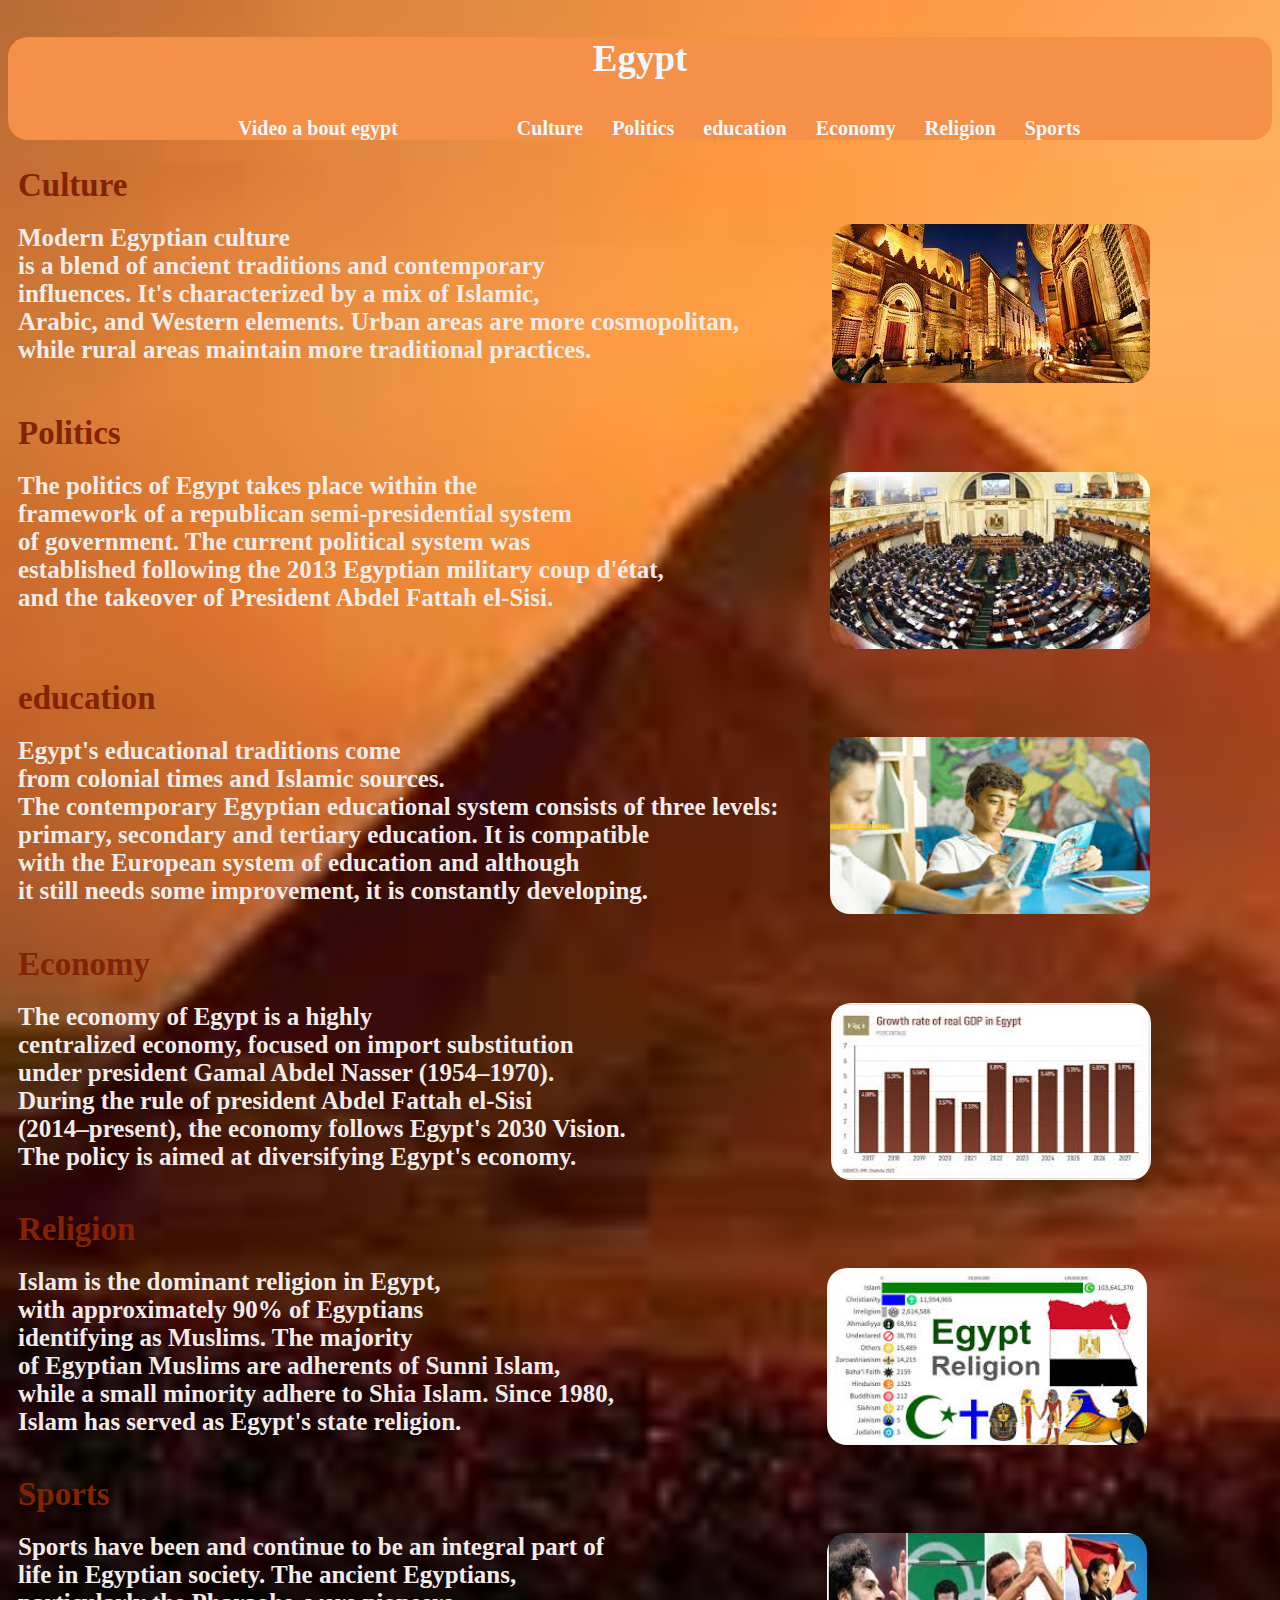
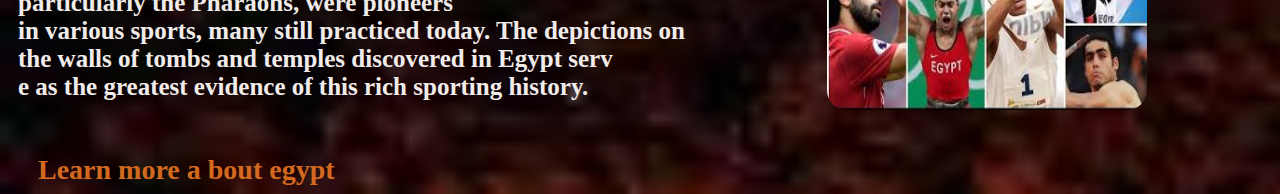
<file: egypt3.html>
<!Doctype html>
<html>
    <head>
        <title>Egypt</title>
        <link rel="stylesheet" href="egypt3.css">
    </head>
    <body>
        <header>
            <nav>
                <h3>Egypt</h3>
                <ul>
                    <li>
                        <a id="g" href="video.html">Video a bout egypt</a>
                    </li>
                    <li>
                        <a href="#Culture">Culture</a>
                    </li>
                    <li>
                        <a href="#Politics">Politics</a>
                    </li>
                    <li>
                        <a href="#education">education</a>
                    </li>
                    <li>
                        <a href="#Economy">Economy</a>
                    </li>
                    <li>
                        <a href="#Religion">Religion</a>
                    </li>
                    <li>
                        <a href="#Sports">Sports</a>
                    </li>
                </ul>
            </nav>
        </header>
        <main>
            <h2 id="Culture">Culture</h2>
        <section class="moaz">
            <p>Modern Egyptian culture<br> is a blend of ancient traditions and contemporary<br> influences. It's characterized by a mix of Islamic,<br> Arabic, and Western elements. Urban areas are more cosmopolitan,<br> while rural areas maintain more traditional practices.</p>
          <a href="https://en.wikipedia.org/wiki/Culture_of_Egypt">
            <img class="a" src="download (2).jpg" alt="cluture in egypt">
          </a>
        </section>

        <h2 id="Politics">Politics</h2>
        <section class="moaz">
            <p>The politics of Egypt takes place within the<br> framework of a republican semi-presidential system<br> of government. The current political system was <br>established following the 2013 Egyptian military coup d'état,<br> and the takeover of President Abdel Fattah el-Sisi.</p>
           <a href="https://en.wikipedia.org/wiki/Politics_of_Egypt">
            <img class="b" src="download (3).jpg" alt="Politics in egypt">
           </a>
        </section>
        
        <h2 id="education">education</h2>
        <section class="moaz">
            <p>Egypt's educational traditions come<br> from colonial times and Islamic sources.<br> The contemporary Egyptian educational system consists of three levels:<br> primary, secondary and tertiary education. It is compatible<br> with the European system of education and although<br> it still needs some improvement, it is constantly developing.</p>
           <a href="https://en.wikipedia.org/wiki/Education_in_Egypt"> 
            <img class="c" src="download (4).jpg" alt="education in egypt">
        </a>
        </section>

        <h2 id="Economy">Economy</h2>
        <section class="moaz">
            <p>The economy of Egypt is a highly<br> centralized economy, focused on import substitution <br>under president Gamal Abdel Nasser (1954–1970).<br> During the rule of president Abdel Fattah el-Sisi<br> (2014–present), the economy follows Egypt's 2030 Vision.<br> The policy is aimed at diversifying Egypt's economy.</p>
         <a href="https://en.wikipedia.org/wiki/Economy_of_Egypt">
            <img class="d" src="download (6).jpg" alt="Economy in egypt">
         </a>
        </section>

        <h2 id="Religion">Religion</h2>
        <section class="moaz">
            <p>Islam is the dominant religion in Egypt, <br>with approximately 90% of Egyptians<br> identifying as Muslims. The majority<br> of Egyptian Muslims are adherents of Sunni Islam,<br> while a small minority adhere to Shia Islam. Since 1980,<br> Islam has served as Egypt's state religion.</p>
           <a href="https://en.wikipedia.org/wiki/Religion_in_Egypt">
             <img class="e" src="download (5).jpg" alt="Religion in egypt">
        </a>
        </section>

        <h2 id="Sports">Sports</h2>
        <section class="moaz">
        <p>Sports have been and continue to be an integral part of<br> life in Egyptian society. The ancient Egyptians,<br> particularly the Pharaohs, were pioneers <br>in various sports, many still practiced today. The depictions on <br>the walls of tombs and temples discovered in Egypt serv<br>e as the greatest evidence of this rich sporting history.
        </p>
        <a href="https://beta.sis.gov.eg/en/egypt/sport/sport-in-egypt/">
            <img class="f" src="download (7).jpg" alt="sports in egypt">
        </a>
        </section>
        <footer>
            <a href="https://en.wikipedia.org/wiki/Egypt">Learn more a bout egypt</a>
        </footer>
    </main>
    </body>
</html>
</file>
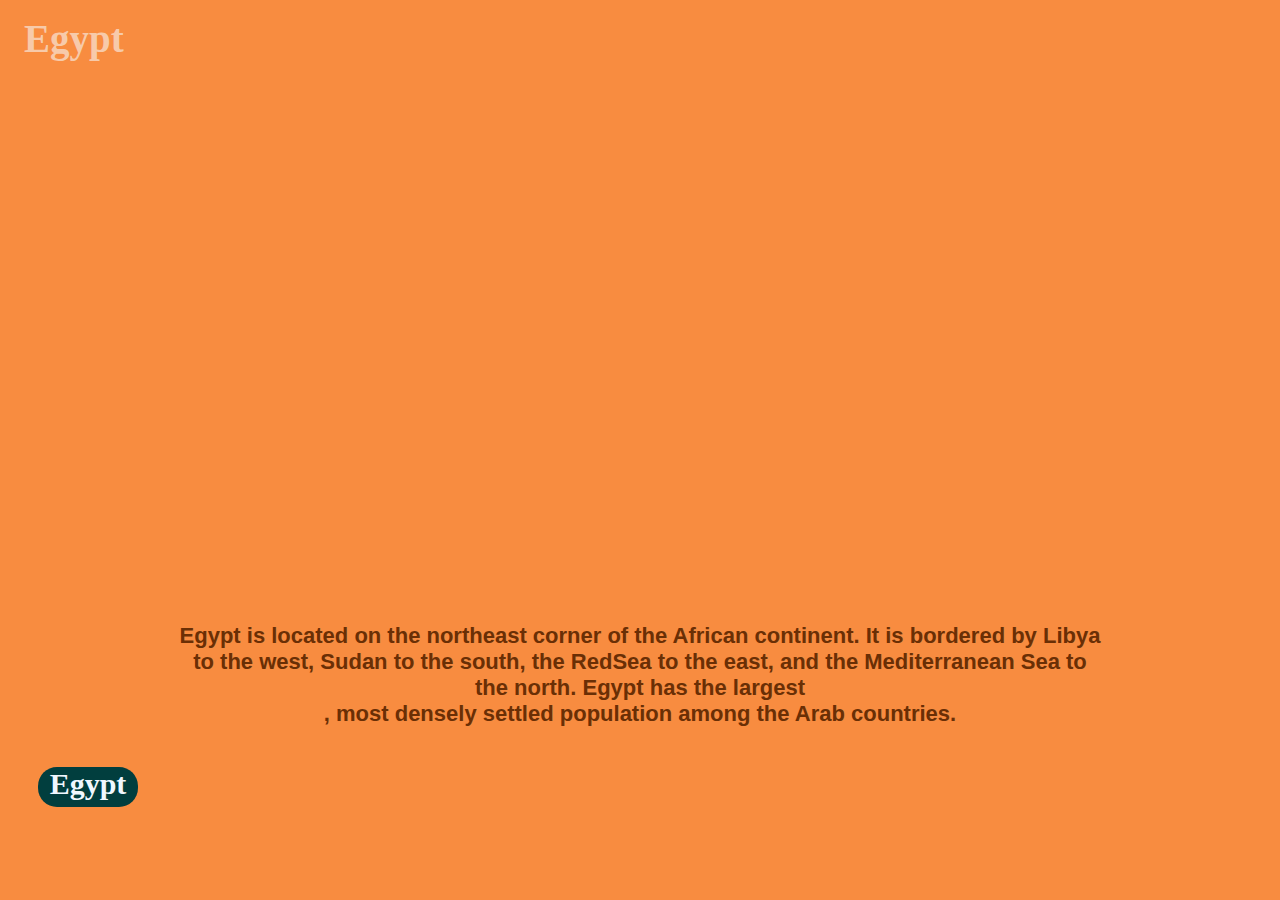
<file: video.html>
<!DOCTYPE html>
<html>
    <head>
        <title>Video a bout egypt</title>
        <link rel="stylesheet" href="video.css">
    </head>
    <body>
        <h1>Egypt</h1>
        <iframe src="https://www.youtube.com/embed/jCdoHRR4JB8?si=hhurfgRxMTq3c3NU" width="700" height="400" allowfullscreen frameborder="0"></iframe>
        <p>Egypt is located on the northeast corner of the African continent. It is bordered by Libya<br> to the west, Sudan to the south, the RedSea to the east, and the Mediterranean Sea to<br> the north. Egypt has the largest<br>, most densely settled population among the Arab countries.</p>
        <div class="mohamed">
            <a href="egypt3.html">Egypt</a>
        </div>
    </body>
</html>
</file>
<file: egypt3.css>
body{
    background-image: url(download.jpg);
    background-repeat: no-repeat;
    background-size: cover;
    font-weight: bolder;
}
header h3{
    text-align: center;
    font-size: 37px;
    color: aliceblue;
}
header{
    background-color: rgb(245, 144, 72);
    top: 0;
    border-radius: 20px;
    align-items: center;
}
nav ul{
   margin-left: 190px;
}
nav li{
    text-align: center;
    display: inline;
    margin-right: 25px;
}
nav li a{
    text-decoration: none;
    font-size: 20px;
  list-style:none ;
  color: aliceblue;
}
#g{
    margin-right: 90px;
}
.moaz{
    display:flex;
    font-weight: bolder;
    margin-left: 10px;
}
 h2{
 font-size: 33px;
 color: rgb(130, 35, 4);
 margin-bottom: 20px;
 display: flex;
 flex-direction: column;
 margin-left: 10px;
}
.moaz p{
    color: rgb(241, 236, 233);
    font-size: 25px;
    margin-top: 0;
    display: inline;
    margin-bottom: 0;
}
.moaz .a{
    border-radius: 20px;
   margin-left: 93px;
}
.moaz .a:hover{
 transform: scale(1.1);
}
.moaz .b{
    border-radius: 20px;
    margin-left: 166px;
    width: 320px;
    height: 177px;
}
.moaz .b:hover{
    transform: scale(1.1);
 }
.moaz .c{
    border-radius: 20px;
    margin-left: 51px;
    width: 320px;
    height: 177px;
}
.moaz .c:hover{
    transform: scale(1.1);
 }
.moaz .d{
    border-radius: 20px;
    margin-left: 205px;
    width: 320px;
    height: 177px;
}
.moaz .d:hover{
    transform: scale(1.1);
}
.moaz .e{
    border-radius: 20px;
    margin-left: 213px;
    width: 320px;
    height: 177px;
}
.moaz .e:hover{
    transform: scale(1.1);
}
.moaz .f{
    border-radius: 20px;
    margin-left: 142px;
    width: 320px;
    height: 177px;
}
.moaz .f:hover{
    transform: scale(1.1);
}
footer{
    margin-top: 40px;
}
footer a{
    font-size: 28px;
    margin-left: 30px;
    color: chocolate;
    text-decoration: none;
}
</file>
<file: video.css>
body{
    background-color: rgb(248, 140, 64);
    font-weight: bold;
}
h1{
    margin: 16px;
    font-size: 39px;
    color: rgb(247, 202, 170);
    top: 0;
}
iframe{
    width: 100%;
    border-radius: 20px;
    height: 520px;
}
p{
 font-family: 'Lucida Sans', 'Lucida Sans Regular', 'Lucida Grande', 'Lucida Sans Unicode', Geneva, Verdana, sans-serif;
 font-size: 22px;
 text-align: center;
 color: rgb(106, 47, 5);
}
p:hover{
    color: wheat;
}
.mohamed{
    margin-top: 40px;
    font-size: 25px;
    background-color: rgb(1, 62, 62);
    width: 100px;
    height: 40px;
    border-radius: 19px;
    text-align: center;
    align-items: center;
    margin-left: 30px;
}
.mohamed:hover{
    background-color: rgb(3, 20, 20);
}
.mohamed a{
    color: aliceblue;
    text-decoration: none;
    text-align: center;
    font-size: 30px;
}
</file>
